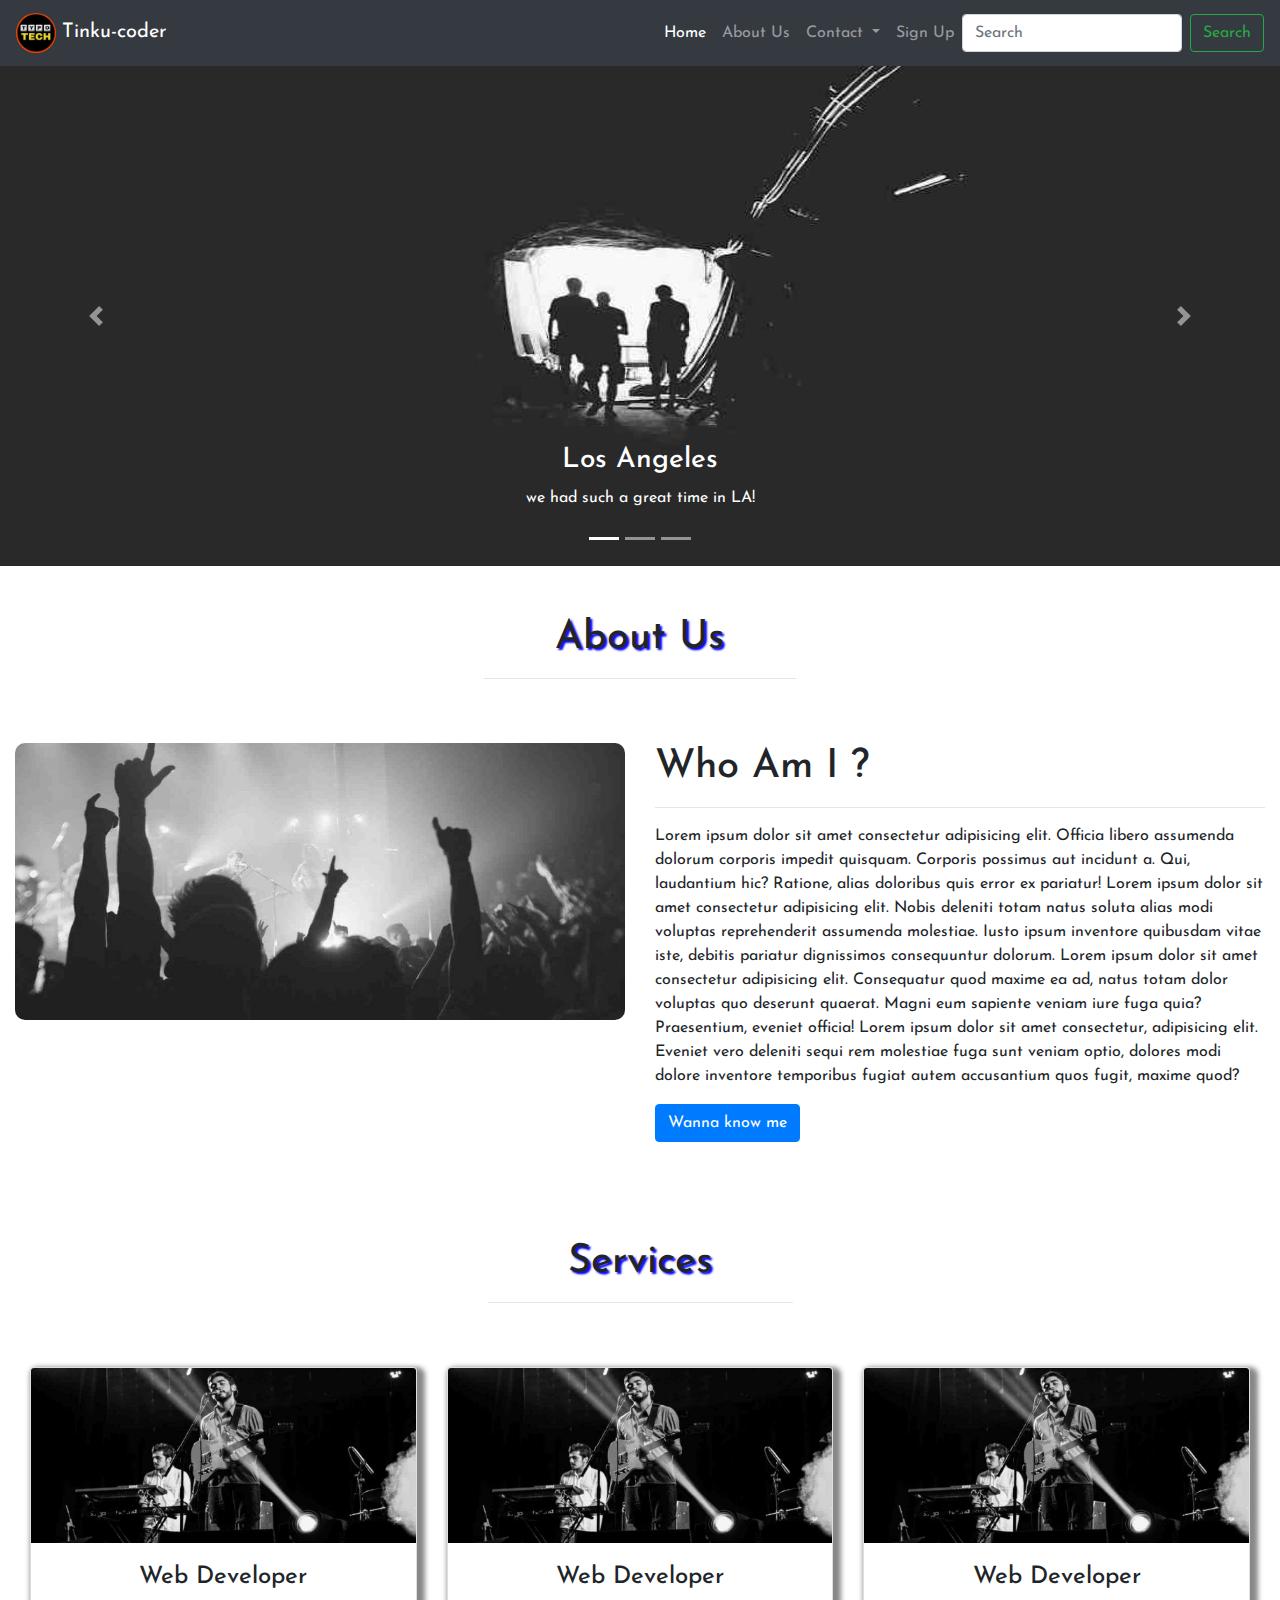
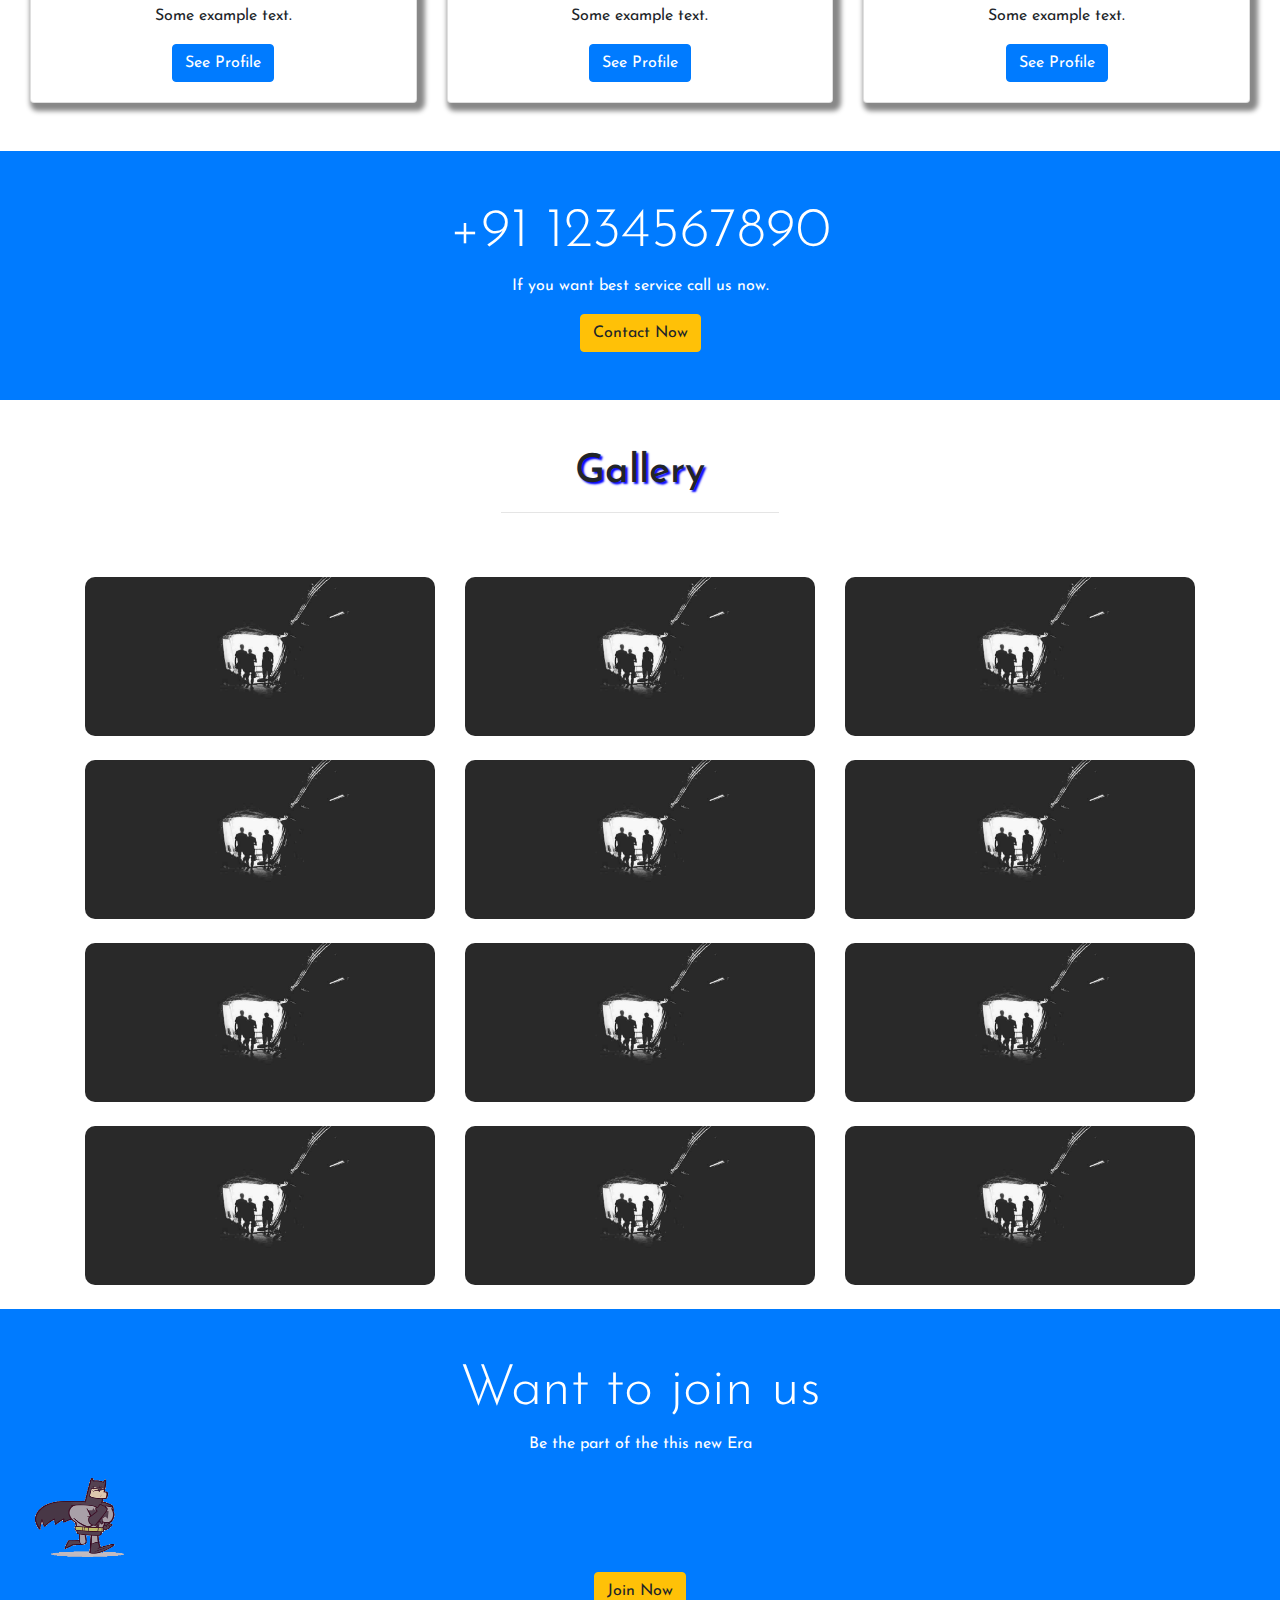
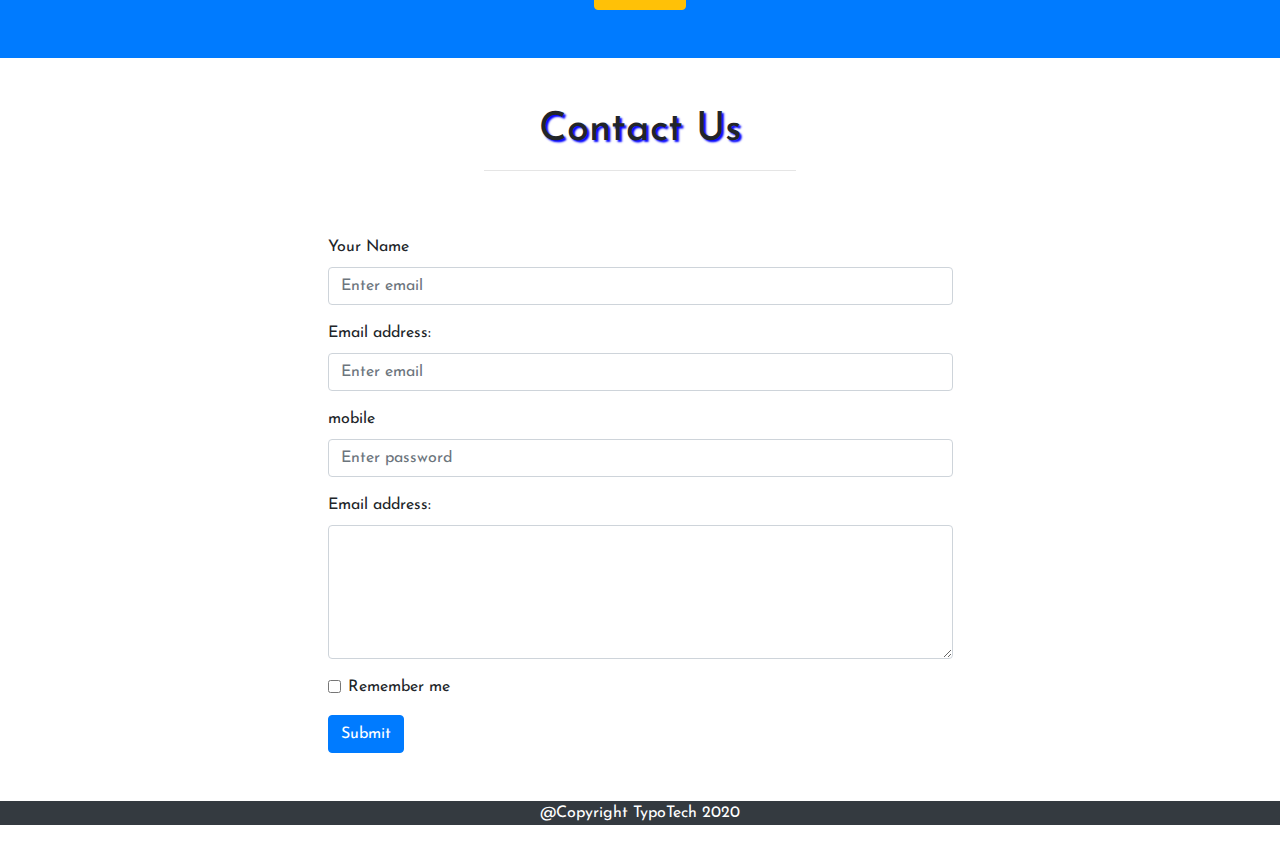
<file: index.html>
<!doctype html>
<html lang="en">
  <head>
    <title>Bootstrap Sample Websites</title>
    <!-- Required meta tags -->
    <meta charset="utf-8">
    <meta name="viewport" content="width=device-width, initial-scale=1, shrink-to-fit=no">

    <!-- Bootstrap CSS -->
    <link rel="stylesheet" href="https://stackpath.bootstrapcdn.com/bootstrap/4.3.1/css/bootstrap.min.css" integrity="sha384-ggOyR0iXCbMQv3Xipma34MD+dH/1fQ784/j6cY/iJTQUOhcWr7x9JvoRxT2MZw1T" crossorigin="anonymous">
    <link href="https://fonts.googleapis.com/css2?family=Josefin+Sans&display=swap" rel="stylesheet">
    <link rel="stylesheet" href="style.css">
    <style>
        *{
            font-family: 'Josefin Sans', sans-serif;
        }

        .carousel-inner img {
            width: 100%;
            height: 500px;
        }
    </style>
  </head>
  <body>
      <header>

        <nav class="navbar navbar-expand-lg navbar-dark bg-dark">
            <a class="navbar-brand" href="#">
                <img src="Images/youtube logo.png" alt="Youtube Logo" style="width: 40px;" class="rounded-circle">
                Tinku-coder
            </a>
            
            <button class="navbar-toggler" type="button" data-toggle="collapse" data-target="#navbarSupportedContent" aria-controls="navbarSupportedContent" aria-expanded="false" aria-label="Toggle navigation">
              <span class="navbar-toggler-icon"></span>
            </button>
          
            <div class="collapse navbar-collapse" id="navbarSupportedContent">
              <ul class="navbar-nav ml-auto">
                <li class="nav-item active">
                  <a class="nav-link" href="#">Home <span class="sr-only">(current)</span></a>
                </li>
                <li class="nav-item">
                  <a class="nav-link" href="About.html">About Us</a>
                </li>
                <li class="nav-item dropdown">
                  <a class="nav-link dropdown-toggle" href="#" id="navbarDropdown" role="button" data-toggle="dropdown" aria-haspopup="true" aria-expanded="false">
                    Contact
                  </a>
                  <div class="dropdown-menu" aria-labelledby="navbarDropdown">
                    <a class="dropdown-item" href="#">Helpline911@gmail.com</a>
                    <a class="dropdown-item" href="#">Call us at 022 7238 5152</a>
                    <div class="dropdown-divider"></div>
                    <a class="dropdown-item" href="#">We are here for you - 24x7</a>
                  </div>
                </li>
                <li class="nav-item">
                  <a class="nav-link" href="#">Sign Up</a>
                </li>
              </ul>
              <form class="form-inline my-2 my-lg-0">
                <input class="form-control mr-sm-2" type="search" placeholder="Search" aria-label="Search">
                <button class="btn btn-outline-success my-2 my-sm-0" type="submit">Search</button>
              </form>
            </div>
          </nav>

        <div id="demo" class="carousel slide" data-ride="carousel">

        <!-- Indicators -->
        <ul class="carousel-indicators">
            <li data-target="#demo" data-slide-to="1" class="active"></li>
            <li data-target="#demo" data-slide-to="2"></li>
            <li data-target="#demo" data-slide-to="3"></li>
        </ul>

        <!-- The slideshow -->
        <div class="carousel-inner">
            <div class="carousel-item active">
                <div class="carousel-caption">
                    <h3>Los Angeles</h3>
                    <p>we had such a great time in LA!</p>
                </div>
                <img src="Images/la.jpg" alt="Los Angeles" width="100%" height="500">
            </div>
            <div class="carousel-item">
                <div class="carousel-caption">
                    <h3>Chicago</h3>
                    <p>Thank you, Chicago!</p>
                </div>
                <img src="Images/chicago.jpg" alt="Chicago" width="100%" height="500">
            </div>
            <div class="carousel-item">
                <div class="carousel-caption">
                    <h3>New York</h3>
                    <p>We love the Big Apple!</p>
                </div>
                <img src="Images/ny.jpg" alt="New York" width="100%" height="500">
            </div>
        </div>

        <!-- Left and right controls -->
        <a href="#demo" class="carousel-control-prev" data-slide="prev">
            <span class="carousel-control-prev-icon"></span>
        </a>
        <a href="#demo" class="carousel-control-next" data-slide="next">
            <span class="carousel-control-next-icon"></span>
        </a>
    </div>

      </header>

      <!-- About us -->
      <section>
          
        <div class="container-fluid">
            <h1 class="text_effects text-center text-capitalize pt-5">About Us</h1>
            <hr class="w-25 mx-auto pt-5">

            <div class="row mb-5">
                <div class="col-lg-6 col-sm-6 col-12">
                    <img src="Images/ny.jpg" alt="New York" class="img-fluid">
                </div>
                <div class="col-lg-6 col-sm-6 col-12">
                    <h1>Who Am I ?</h1>
                    <hr>
                    <p>Lorem ipsum dolor sit amet consectetur adipisicing elit. Officia libero assumenda dolorum corporis impedit quisquam. Corporis possimus aut incidunt a. Qui, laudantium hic? Ratione, alias doloribus quis error ex pariatur!
                        Lorem ipsum dolor sit amet consectetur adipisicing elit. Nobis deleniti totam natus soluta alias modi voluptas reprehenderit assumenda molestiae. Iusto ipsum inventore quibusdam vitae iste, debitis pariatur dignissimos consequuntur dolorum.
                        Lorem ipsum dolor sit amet consectetur adipisicing elit. Consequatur quod maxime ea ad, natus totam dolor voluptas quo deserunt quaerat. Magni eum sapiente veniam iure fuga quia? Praesentium, eveniet officia!
                        Lorem ipsum dolor sit amet consectetur, adipisicing elit. Eveniet vero deleniti sequi rem molestiae fuga sunt veniam optio, dolores modi dolore inventore temporibus fugiat autem accusantium quos fugit, maxime quod?
                    </p>
                    <button class="btn btn-primary text-white">Wanna know me</button>
                </div>
            </div>
        </div>
      </section>
      <!-- End of About us -->

      <!-- Start of Services  -->
      <section>
      <div class="container-fluid mb-5"><section>
          
        <div class="container-fluid">
        <h1 class="text_effects text-center text-capitalize pt-5">Services</h1>
        <hr class="w-25 mx-auto pt-5">

        <div class="row text-center">
            <div class="col-lg-4 col-sm-4 col-12">
                <div class="card">
                    <img class="card-img-top" src="Images/chicago.jpg" alt="Card image">
                    <div class="card-body">
                      <h4 class="card-title">Web Developer</h4>
                      <p class="card-text">Some example text.</p>
                      <a href="#" class="btn btn-primary">See Profile</a>
                    </div>
                  </div>
            </div>

            <div class="col-lg-4 col-sm-4 col-12">
                <div class="card">
                    <img class="card-img-top" src="Images/chicago.jpg" alt="Card image">
                    <div class="card-body">
                      <h4 class="card-title">Web Developer</h4>
                      <p class="card-text">Some example text.</p>
                      <a href="#" class="btn btn-primary">See Profile</a>
                    </div>
                  </div>
            </div>

            <div class="col-lg-4 col-sm-4 col-12">
                <div class="card">
                    <img class="card-img-top" src="Images/chicago.jpg" alt="Card image">
                    <div class="card-body">
                      <h4 class="card-title">Web Developer</h4>
                      <p class="card-text">Some example text.</p>
                      <a href="#" class="btn btn-primary">See Profile</a>
                    </div>
                  </div>
            </div>
        </div>
        </div>
    </div>
    </section>
    <!-- End of Services -->

    <!-- contact form -->
    <section class="bg-primary">
        <div>
        <article class="py-5 text-white text-center">
            <h3 class="display-4 ">+91 1234567890</h3>
            <p>If you want best service call us now.</p>
            <button class="btn btn-warning">Contact Now</button>
        </article>
        </div>
    </section>
    <!-- Contact form end -->

    <!-- Gallery Form starts -->
    <section>
        <div class="container">
            <h1 class="text_effects text-center text-capitalize pt-5">Gallery</h1>
            <hr class="w-25 mx-auto pt-5">

            <div class="row">
                <div class="col-lg-4 col-sm-2 col-12 mb-4">
                    <img src="Images/la.jpg" alt="Los Angeles" class="img-fluid">
                </div>
                <div class="col-lg-4 col-sm-2 col-12 mb-4">
                    <img src="Images/la.jpg" alt="Los Angeles" class="img-fluid">
                </div>
                <div class="col-lg-4 col-sm-2 col-12 mb-4">
                    <img src="Images/la.jpg" alt="Los Angeles" class="img-fluid">
                </div>
                <div class="col-lg-4 col-sm-2 col-12 mb-4">
                    <img src="Images/la.jpg" alt="Los Angeles" class="img-fluid">
                </div>
                <div class="col-lg-4 col-sm-2 col-12 mb-4">
                    <img src="Images/la.jpg" alt="Los Angeles" class="img-fluid">
                </div>
                <div class="col-lg-4 col-sm-2 col-12 mb-4">
                    <img src="Images/la.jpg" alt="Los Angeles" class="img-fluid">
                </div>
                <div class="col-lg-4 col-sm-2 col-12 mb-4">
                    <img src="Images/la.jpg" alt="Los Angeles" class="img-fluid">
                </div>
                <div class="col-lg-4 col-sm-2 col-12 mb-4">
                    <img src="Images/la.jpg" alt="Los Angeles" class="img-fluid">
                </div>
                <div class="col-lg-4 col-sm-2 col-12 mb-4">
                    <img src="Images/la.jpg" alt="Los Angeles" class="img-fluid">
                </div>
                <div class="col-lg-4 col-sm-2 col-12 mb-4">
                    <img src="Images/la.jpg" alt="Los Angeles" class="img-fluid">
                </div>
                <div class="col-lg-4 col-sm-2 col-12 mb-4">
                    <img src="Images/la.jpg" alt="Los Angeles" class="img-fluid">
                </div>
                <div class="col-lg-4 col-sm-2 col-12 mb-4">
                    <img src="Images/la.jpg" alt="Los Angeles" class="img-fluid">
                </div>
            </div>
        </div>
    </section>
    <!-- Gallery end -->

    <!-- Register Form -->
        <section class="bg-primary">

            <article class="py-5">
            <div class="text-center text-white">
                <h3 class="display-4 text-white">Want to join us</h3>
                <p>Be the part of the this new Era</p>

                <div class="batman_contact">
                    <img src="Images/batman.gif" alt="Batman">
                </div>

                <button class="btn btn-warning" data-toggle="modal" data-target="#myModal">Join Now</button>
            </div>

                  <!-- The Modal -->
                    <div class="modal fade" id="myModal">
                        <div class="modal-dialog modal-dialog-centered">
                        <div class="modal-content">
                        
                            <!-- Modal Header -->
                            <div class="modal-header">
                            <h4 class="modal-title">SignUp</h4>
                            <button type="button" class="close" data-dismiss="modal">&times;</button>
                            </div>
                            
                            <!-- Modal body -->
                            <div class="modal-body">
                            <form action="/action_page.php">
                            <div class="form-group">
                                <label for="email">Email address:</label>
                                <input type="email" class="form-control" placeholder="Enter email" id="email" autocomplete="off">
                            </div>
                            <div class="form-group">
                                <label for="pwd">Password:</label>
                                <input type="password" class="form-control" placeholder="Enter password" id="pwd">
                            </div>
                            <div class="form-group form-check">
                                <label class="form-check-label">
                                <input class="form-check-input" type="checkbox"> Remember me
                                </label>
                            </div>
                            <button type="submit" class="btn btn-primary">Submit</button>
                            </form>
                            </div>
                            
                            <!-- Modal footer -->
                            <div class="modal-footer">
                            <button type="button" class="btn btn-secondary" data-dismiss="modal">Close</button>
                            </div>
                            
                        </div>
                        </div>
                    </div>
            </article>
            </div>
        </section>
    <!-- End of Register Form -->

        <!-- Contact us -->
        <section>
          
            <div class="container-fluid mb-5">
                <h1 class="text_effects text-center text-capitalize pt-5">Contact Us</h1>
                <hr class="w-25 mx-auto pt-5">

                <div class="w-50 mx-auto">
                <form action="/action_page.php">
                <div class="form-group">
                    <label for="name">Your Name</label>
                    <input type="text" class="form-control" placeholder="Enter email" id="email" autocomplete="off">
                </div>
                 <div class="form-group">
                     <label for="email">Email address:</label>
                     <input type="email" class="form-control" placeholder="Enter email" id="email" autocomplete="off">
                 </div>
                 <div class="form-group">
                     <label for="Phone">mobile</label>
                     <input type="phone" class="form-control" placeholder="Enter password" id="pwd">
                 </div>
                 <div class="form-group">
                    <label for="email">Email address:</label>
                    <textarea name="" id="" class="form-control" cols="10" rows="5"></textarea>
                </div>
                 <div class="form-group form-check">
                     <label class="form-check-label">
                     <input class="form-check-input" type="checkbox"> Remember me
                     </label>
                 </div>
                 <button type="submit" class="btn btn-primary">Submit</button>
                 </form>             
                </div>
            </div>
            </section>
            <!-- end of contact form -->

            <footer>
                <p class="text-lg text-center bg-dark text-white"><i class="fas fa-copyright"></i>@Copyright TypoTech 2020</p>
            </footer>
    <!-- Optional JavaScript -->
    <!-- jQuery first, then Popper.js, then Bootstrap JS -->
    <script src="https://code.jquery.com/jquery-3.3.1.slim.min.js" integrity="sha384-q8i/X+965DzO0rT7abK41JStQIAqVgRVzpbzo5smXKp4YfRvH+8abtTE1Pi6jizo" crossorigin="anonymous"></script>
    <script src="https://cdnjs.cloudflare.com/ajax/libs/popper.js/1.14.7/umd/popper.min.js" integrity="sha384-UO2eT0CpHqdSJQ6hJty5KVphtPhzWj9WO1clHTMGa3JDZwrnQq4sF86dIHNDz0W1" crossorigin="anonymous"></script>
    <script src="https://stackpath.bootstrapcdn.com/bootstrap/4.3.1/js/bootstrap.min.js" integrity="sha384-JjSmVgyd0p3pXB1rRibZUAYoIIy6OrQ6VrjIEaFf/nJGzIxFDsf4x0xIM+B07jRM" crossorigin="anonymous"></script>
  </body>
</html>
</file>
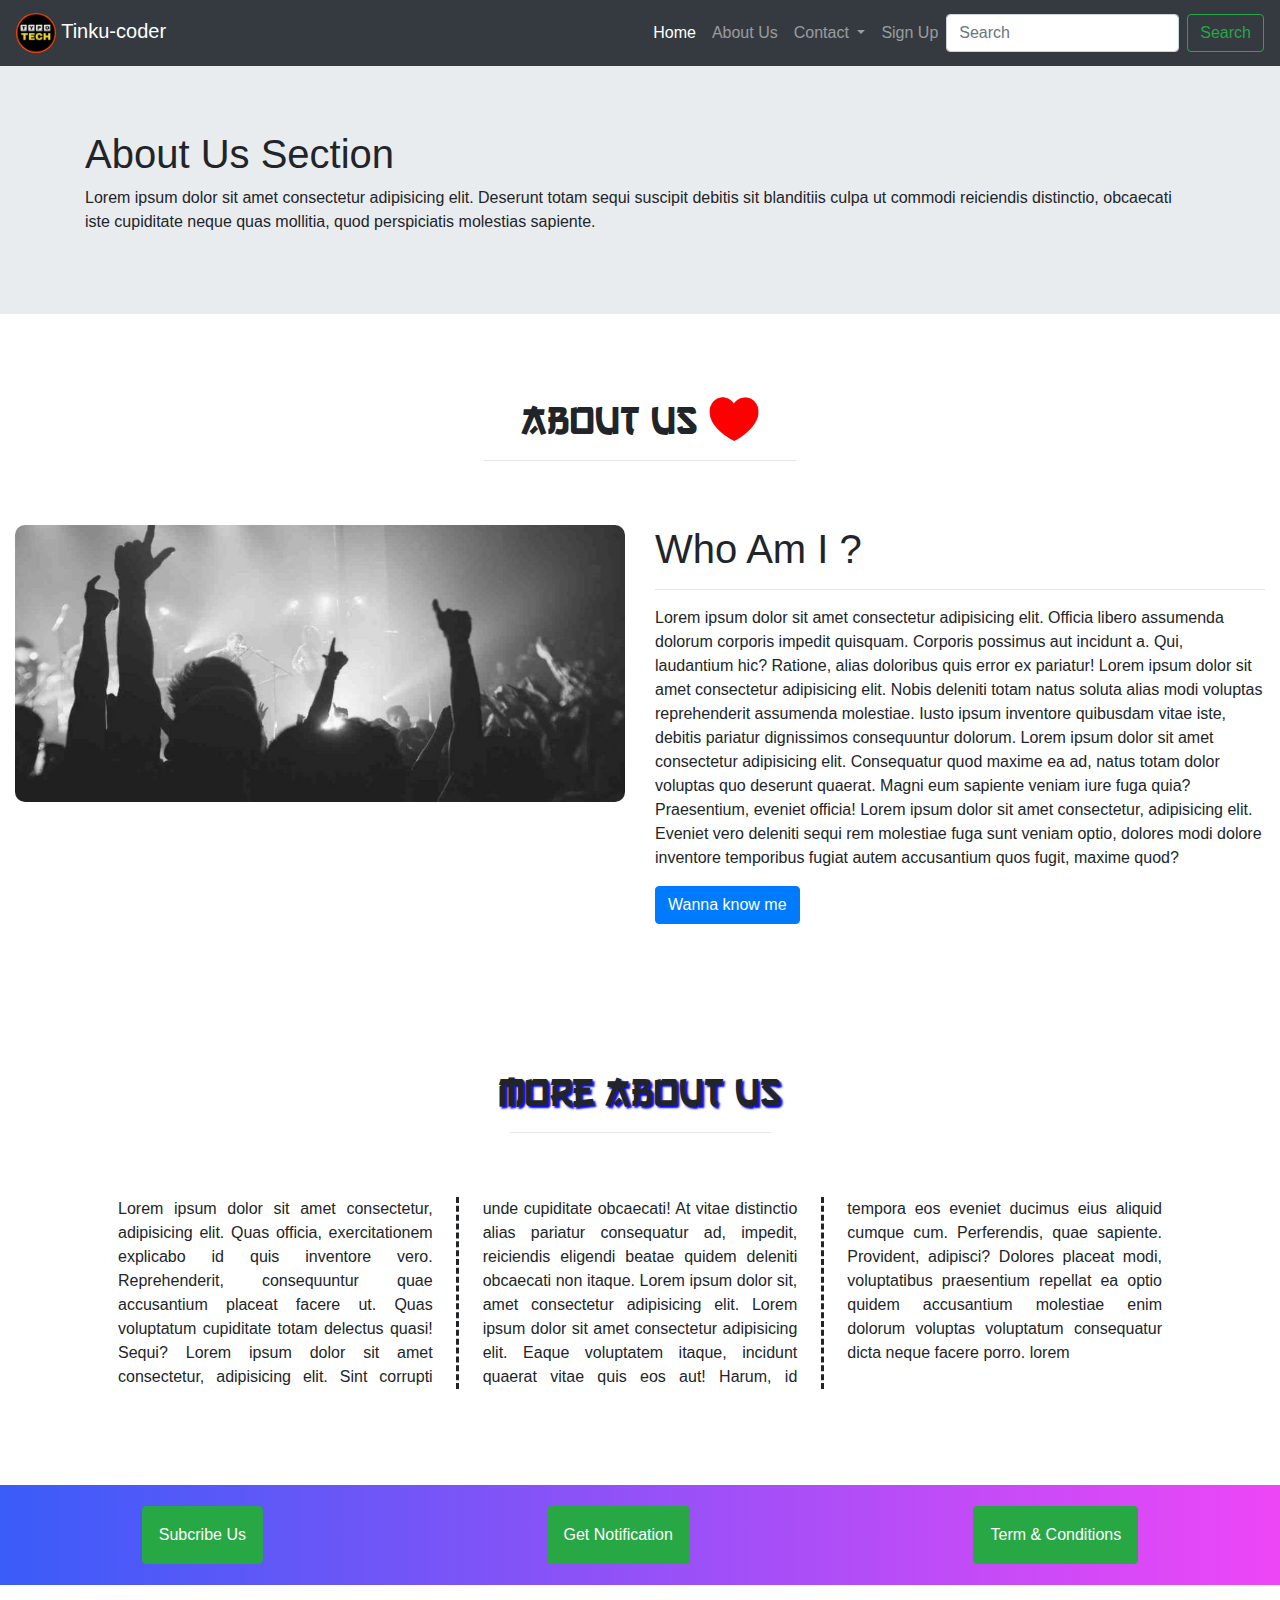
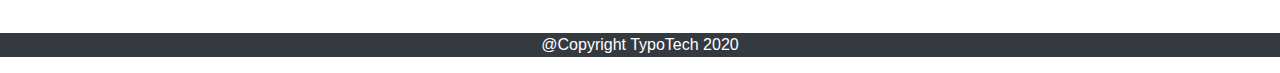
<file: About.html>
<!doctype html>
<html lang="en">
  <head>
    <title>About Us</title>
    <!-- Required meta tags -->
    <meta charset="utf-8">
    <meta name="viewport" content="width=device-width, initial-scale=1, shrink-to-fit=no">

    <link rel="stylesheet" href="style.css">

    <!-- Bootstrap CSS -->
    <link rel="stylesheet" href="https://stackpath.bootstrapcdn.com/bootstrap/4.3.1/css/bootstrap.min.css" integrity="sha384-ggOyR0iXCbMQv3Xipma34MD+dH/1fQ784/j6cY/iJTQUOhcWr7x9JvoRxT2MZw1T" crossorigin="anonymous">
  </head>
  <body>
    <header>

        <nav class="navbar navbar-expand-lg navbar-dark bg-dark">
          <a class="navbar-brand" href="#">
            <img src="Images/youtube logo.png" alt="Youtube Logo" style="width: 40px;" class="rounded-circle">
            Tinku-coder
         </a>
            <button class="navbar-toggler" type="button" data-toggle="collapse" data-target="#navbarSupportedContent" aria-controls="navbarSupportedContent" aria-expanded="false" aria-label="Toggle navigation">
              <span class="navbar-toggler-icon"></span>
            </button>
          
            <div class="collapse navbar-collapse" id="navbarSupportedContent">
              <ul class="navbar-nav ml-auto">
                <li class="nav-item active">
                  <a class="nav-link" href="index.html">Home <span class="sr-only">(current)</span></a>
                </li>
                <li class="nav-item">
                  <a class="nav-link" href="#">About Us</a>
                </li>
                <li class="nav-item dropdown">
                  <a class="nav-link dropdown-toggle" href="#" id="navbarDropdown" role="button" data-toggle="dropdown" aria-haspopup="true" aria-expanded="false">
                    Contact
                  </a>
                  <div class="dropdown-menu" aria-labelledby="navbarDropdown">
                    <a class="dropdown-item" href="#">Helpline911@gmail.com</a>
                    <a class="dropdown-item" href="#">Call us at 022 7238 5152</a>
                    <div class="dropdown-divider"></div>
                    <a class="dropdown-item" href="#">We are here for you - 24x7</a>
                  </div>
                </li>
                <li class="nav-item">
                  <a class="nav-link" href="#">Sign Up</a>
                </li>
              </ul>
              <form class="form-inline my-2 my-lg-0">
                <input class="form-control mr-sm-2" type="search" placeholder="Search" aria-label="Search">
                <button class="btn btn-outline-success my-2 my-sm-0" type="submit">Search</button>
              </form>
            </div>
          </nav>

          <div class="jumbotron jumbotron-fluid">
            <div class="container">
              <h1>About Us Section</h1>
              <p>Lorem ipsum dolor sit amet consectetur adipisicing elit. Deserunt totam sequi suscipit debitis sit blanditiis culpa ut commodi reiciendis distinctio, obcaecati iste cupiditate neque quas mollitia, quod perspiciatis molestias sapiente.</p>
            </div>
          </div>
          </header>

           <!-- About us -->
      <section>
          
        <div class="container-fluid">
            <h1 class="font_change text-center text-capitalize pt-5">About Us 
              <img src="Images/love.png" alt="love" class="love_class">
            </h1>
              
            
            <hr class="w-25 mx-auto pt-5">

            <div class="row mb-5">
                <div class="col-lg-6 col-sm-6 col-12">
                    <img src="Images/ny.jpg" alt="New York" class="img-fluid">
                </div>
                <div class="col-lg-6 col-sm-6 col-12">
                    <h1>Who Am I ?</h1>
                    <hr>
                    <p>Lorem ipsum dolor sit amet consectetur adipisicing elit. Officia libero assumenda dolorum corporis impedit quisquam. Corporis possimus aut incidunt a. Qui, laudantium hic? Ratione, alias doloribus quis error ex pariatur!
                        Lorem ipsum dolor sit amet consectetur adipisicing elit. Nobis deleniti totam natus soluta alias modi voluptas reprehenderit assumenda molestiae. Iusto ipsum inventore quibusdam vitae iste, debitis pariatur dignissimos consequuntur dolorum.
                        Lorem ipsum dolor sit amet consectetur adipisicing elit. Consequatur quod maxime ea ad, natus totam dolor voluptas quo deserunt quaerat. Magni eum sapiente veniam iure fuga quia? Praesentium, eveniet officia!
                        Lorem ipsum dolor sit amet consectetur, adipisicing elit. Eveniet vero deleniti sequi rem molestiae fuga sunt veniam optio, dolores modi dolore inventore temporibus fugiat autem accusantium quos fugit, maxime quod?
                    </p>
                    <button class="btn btn-primary text-white">Wanna know me</button>
                </div>
            </div>
        </div>
      </section>
      
      <!-- More about us section -->
      <section class="container p-5">
        <h1 class="text-center text-capitalize pt-5 font_change text_effects">More About Us</h1>
        <hr class="w-25 mx-auto pt-5">
        <div class="about_para">
          <p>Lorem ipsum dolor sit amet consectetur, adipisicing elit. Quas officia, exercitationem explicabo id quis inventore vero. Reprehenderit, consequuntur quae accusantium placeat facere ut. Quas voluptatum cupiditate totam delectus quasi! Sequi?
            Lorem ipsum dolor sit amet consectetur, adipisicing elit. Sint corrupti unde cupiditate obcaecati! At vitae distinctio alias pariatur consequatur ad, impedit, reiciendis eligendi beatae quidem deleniti obcaecati non itaque.
            Lorem ipsum dolor sit, amet consectetur adipisicing elit. Lorem ipsum dolor sit amet consectetur adipisicing elit. Eaque voluptatem itaque, incidunt quaerat vitae quis eos aut! Harum, id tempora eos eveniet ducimus eius aliquid cumque cum. Perferendis, quae sapiente. Provident, adipisci? Dolores placeat modi, voluptatibus praesentium repellat ea optio quidem accusantium molestiae enim dolorum voluptas voluptatum consequatur dicta neque facere porro.
            lorem
          </p>
        </div>
      </section>
      <!-- end of more about us section -->

      <!-- Flex box section -->
      <section>
        <div class="flex_css my-5">
          <div>
            <button class="btn btn-success p-3">Subcribe Us</button>
          </div>
          <div>
            <button class="btn btn-success p-3">Get Notification</button>
          </div>
          <div>
            <button class="btn btn-success p-3">Term & Conditions</button>
          </div>
        </div>
      </section>

      <footer>
        <p class="text-lg text-center bg-dark text-white"><i class="fas fa-copyright"></i>@Copyright TypoTech 2020</p>
    </footer>
    <!-- Optional JavaScript -->
    <!-- jQuery first, then Popper.js, then Bootstrap JS -->
    <script src="https://code.jquery.com/jquery-3.3.1.slim.min.js" integrity="sha384-q8i/X+965DzO0rT7abK41JStQIAqVgRVzpbzo5smXKp4YfRvH+8abtTE1Pi6jizo" crossorigin="anonymous"></script>
    <script src="https://cdnjs.cloudflare.com/ajax/libs/popper.js/1.14.7/umd/popper.min.js" integrity="sha384-UO2eT0CpHqdSJQ6hJty5KVphtPhzWj9WO1clHTMGa3JDZwrnQq4sF86dIHNDz0W1" crossorigin="anonymous"></script>
    <script src="https://stackpath.bootstrapcdn.com/bootstrap/4.3.1/js/bootstrap.min.js" integrity="sha384-JjSmVgyd0p3pXB1rRibZUAYoIIy6OrQ6VrjIEaFf/nJGzIxFDsf4x0xIM+B07jRM" crossorigin="anonymous"></script>
  </body>
</html>
</file>
<file: style.css>
.text_effects{
    text-shadow: 2px 2px 2px blue;
    transition: transform 2s;
}

/* font css3 */

@font-face{
    font-family: chinese font;
    src: url('go3v2.ttf');
}

.font_change{
    font-family: chinese font;
}

/* animation in css3 */
.batman_contact{
    width: 100%;
    height: 100px;
    position: relative;
}

.batman_contact img{
    width: 140px;
    height: 100px;
    position: absolute;
    left: 0;
    top: -15px;
    animation-name: batman_running;
    animation-duration: 6s;
    animation-timing-function: linear;
    animation-iteration-count: infinite;
}

@keyframes batman_running{
    from{ left: 0 }
    to{ left: 85% }
}

/* transition in css3 */
.love_class{
    width: 50px;
    height: 50px;
    transition-property: transform;
    transition-duration: 1s;
}

.love_class:hover{
    /* width: 100px;
    height: 100px; */
    transform: scale(2, 2);
}

.about_para{
    column-count: 3;
    column-gap: 50px;
    column-rule: dashed;
    text-align: justify;
}

/* border in css3 */

.img-fluid{
    border-radius: 10px;
}

/* card in css3 */
.card{
    box-shadow: 4px 4px 5px 4px #888888;
}

/* transform in css3 */
.text_effects:hover{
    transform: rotate(360deg);
}

/* flex box in css3 */
.flex_css{
    width: 100%;
    height: 100px;
    background-image: linear-gradient(to left, rgb(238, 70, 247)  , rgb(58, 92, 248));
    display: flex;
    flex-direction: row;
    justify-content: space-around;
    align-items: center;
}
</file>
